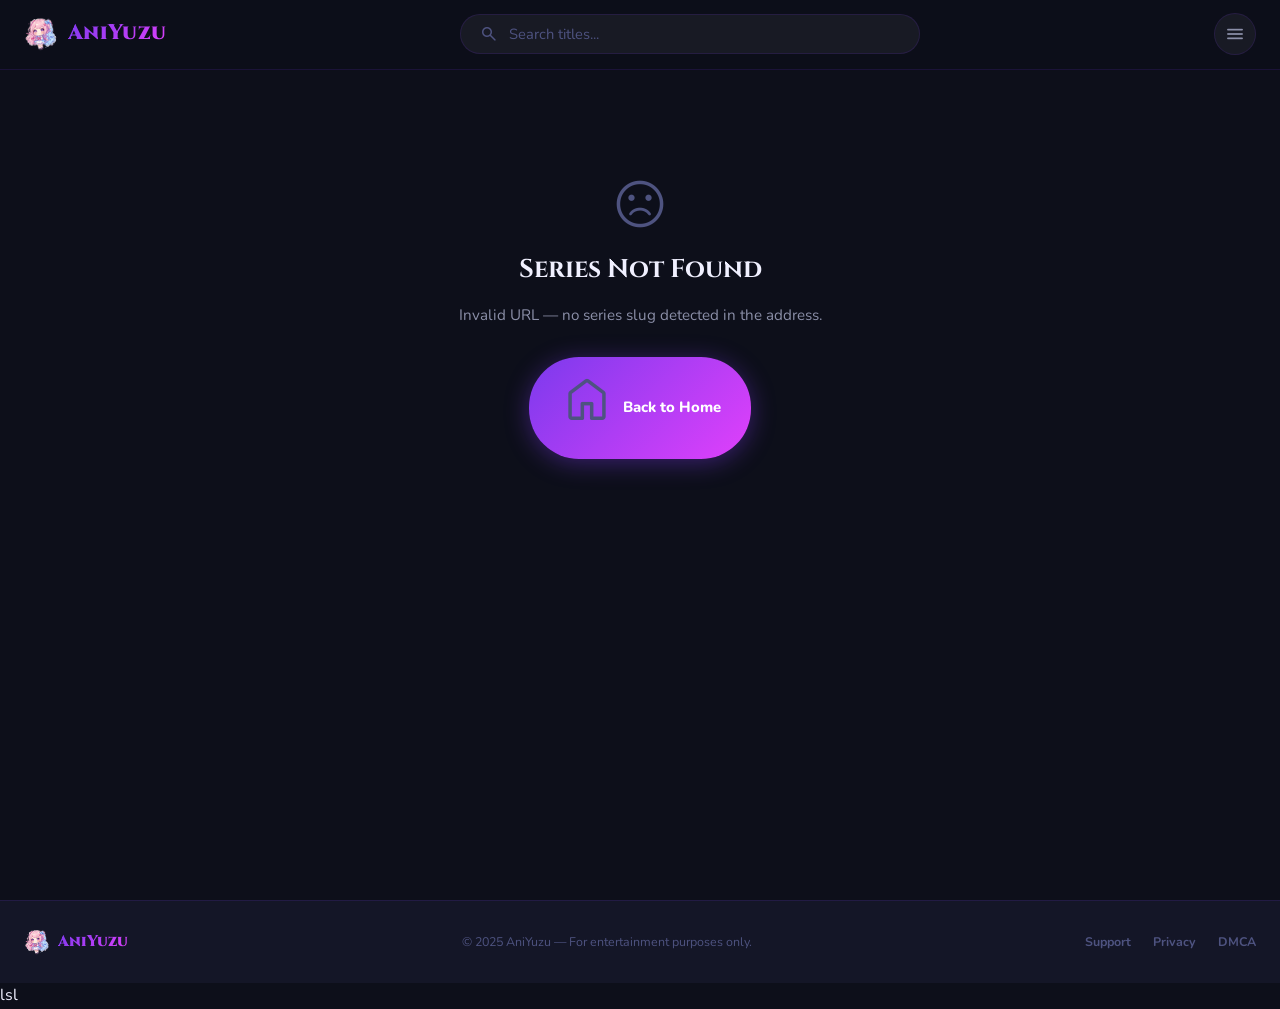
<file: demon-slayer/index.html>
<!DOCTYPE html>
<html lang="en">
<head>
    <meta charset="UTF-8">
    <meta name="viewport" content="width=device-width, initial-scale=1.0">
    <meta name="description" content="Watch anime online on AniYuzu - HD streaming, free.">
    <title>AniYuzu — Watch Online</title>
    <link rel="icon" type="image/png" href="/icon.png">

    <link rel="preconnect" href="https://fonts.googleapis.com">
    <link rel="preconnect" href="https://fonts.gstatic.com" crossorigin>
    <link href="https://fonts.googleapis.com/css2?family=Cinzel:wght@700;900&family=Nunito:wght@400;600;700;800&display=swap" rel="stylesheet">
    <link href="https://fonts.googleapis.com/css2?family=Material+Symbols+Rounded:opsz,wght,FILL,GRAD@24,400,0,0" rel="stylesheet">

    <link rel="stylesheet" href="/style.css">
    <link rel="stylesheet" href="/title.css">
</head>
<body>

<!-- ═══════════════════════ NAVBAR ═══════════════════════ -->
<header class="navbar" id="navbar">
    <div class="navbar__inner">

        <a href="/" class="brand" aria-label="AniYuzu — Home">
            <img src="/logo.png" alt="" class="brand__logo" onerror="this.style.display='none'">
            <span class="brand__name">AniYuzu</span>
        </a>

        <form class="search-bar" id="searchForm" novalidate>
            <span class="material-symbols-rounded search-bar__icon">search</span>
            <input
                type="text"
                id="searchInput"
                class="search-bar__input"
                placeholder="Search titles..."
                autocomplete="off"
                aria-label="Search anime">
        </form>

        <div class="navbar__controls">
            <button class="icon-btn mobile-only" id="mobileSearchBtn" aria-label="Search">
                <span class="material-symbols-rounded">search</span>
            </button>
            <button class="icon-btn" id="menuBtn" aria-label="Open navigation menu" aria-expanded="false">
                <span class="material-symbols-rounded" id="menuIcon">menu</span>
            </button>
        </div>
    </div>

    <div class="mobile-search" id="mobileSearch" aria-hidden="true">
        <form class="search-bar" id="mobileSearchForm" novalidate>
            <span class="material-symbols-rounded search-bar__icon">search</span>
            <input
                type="text"
                id="mobileSearchInput"
                class="search-bar__input"
                placeholder="Search titles..."
                autocomplete="off"
                aria-label="Search anime">
        </form>
    </div>
</header>

<!-- ═══════════════════════ SIDEMENU ═══════════════════════ -->
<div class="backdrop" id="backdrop"></div>

<nav class="sidemenu" id="sidemenu" aria-hidden="true" aria-label="Site navigation">
    <div class="sidemenu__header">
        <span class="sidemenu__brand">Navigation</span>
        <button class="icon-btn" id="closeBtn" aria-label="Close menu">
            <span class="material-symbols-rounded">close</span>
        </button>
    </div>
    <ul class="sidemenu__list">
        <li>
            <a href="/new" class="sidemenu__link">
                <span class="material-symbols-rounded">fiber_new</span>
                New &amp; Upcoming
            </a>
        </li>
        <li>
            <a href="/categories" class="sidemenu__link">
                <span class="material-symbols-rounded">category</span>
                Categories
            </a>
        </li>
        <li>
            <a href="/support" class="sidemenu__link">
                <span class="material-symbols-rounded">help_outline</span>
                Support
            </a>
        </li>
        <li>
            <a href="/history" class="sidemenu__link">
                <span class="material-symbols-rounded">history</span>
                History
            </a>
        </li>
        <li>
            <a href="/account" class="sidemenu__link" id="accountLink">
                <span class="material-symbols-rounded" id="accountIcon">person</span>
                <span id="accountLabel">Account</span>
            </a>
        </li>
    </ul>
    <div class="sidemenu__footer">
        <button class="auth-btn" id="authBtn">Login / Register</button>
    </div>
</nav>

<!-- ═══════════════════════ MAIN ═══════════════════════ -->
<main class="title-page">
    <div class="title-container">

        <!-- ── Loading state ── -->
        <div class="title-loading" id="titleLoading">
            <div class="tl-player skeleton"></div>
            <div class="tl-side">
                <div class="tl-ep-head skeleton"></div>
                <div class="tl-ep-item skeleton"></div>
                <div class="tl-ep-item skeleton"></div>
                <div class="tl-ep-item skeleton"></div>
                <div class="tl-ep-item skeleton"></div>
            </div>
        </div>

        <!-- ── Error state ── -->
        <div class="title-error hidden" id="titleError">
            <span class="material-symbols-rounded">sentiment_dissatisfied</span>
            <h2>Series Not Found</h2>
            <p id="titleErrorMsg">The anime you're looking for doesn't exist in our library.</p>
            <a href="/" class="btn btn--primary">
                <span class="material-symbols-rounded">home</span>
                Back to Home
            </a>
        </div>

        <!-- ── Content (revealed by JS) ── -->
        <div class="title-layout hidden" id="titleContent">

            <!-- PLAYER COLUMN -->
            <div class="title-col-player">
                <div class="player-wrap">
                    <video
                        id="mainPlayer"
                        controls
                        preload="metadata"
                        playsinline
                        aria-label="Episode player">
                        Your browser does not support the video element.
                    </video>
                </div>

                <!-- Prev / Next episode bar -->
                <div class="ep-nav-bar">
                    <button class="ep-nav-btn" id="prevEpBtn" disabled>
                        <span class="material-symbols-rounded">skip_previous</span>
                        Previous
                    </button>
                    <span class="ep-nav-label" id="epNavLabel">Episode —</span>
                    <button class="ep-nav-btn" id="nextEpBtn" disabled>
                        Next
                        <span class="material-symbols-rounded">skip_next</span>
                    </button>
                </div>
            </div>

            <!-- EPISODE PANEL COLUMN -->
            <div class="title-col-right">
                <div class="ep-panel">
                    <div class="ep-panel__head">
                        <span class="material-symbols-rounded">format_list_numbered</span>
                        <h3>Episodes</h3>
                        <span class="ep-panel__count" id="epPanelCount"></span>
                    </div>
                    <div class="ep-grid" id="epGrid">
                        <!-- Built by title.js -->
                    </div>
                </div>
            </div>

            <!-- INFO + SERVER COLUMN -->
            <div class="title-col-info">

                <!-- Server selector -->
                <div class="server-panel">
                    <span class="panel-label">
                        <span class="material-symbols-rounded">dns</span>
                        Select Server
                    </span>
                    <div class="server-btns" id="serverBtns">
                        <!-- Built by title.js -->
                    </div>
                </div>

                <!-- Series + episode info -->
                <div class="title-info" id="titleInfo">
                    <!-- Built by title.js -->
                </div>

            </div>
        </div>

    </div>
</main>

<!-- ═══════════════════════ FOOTER ═══════════════════════ -->
<footer class="footer">
    <div class="footer__inner">
        <div class="footer__brand">
            <img src="/logo.png" alt="" class="footer__logo" onerror="this.style.display='none'">
            <span class="footer__name">AniYuzu</span>
        </div>
        <p class="footer__copy">&copy; 2025 AniYuzu &mdash; For entertainment purposes only.</p>
        <nav class="footer__nav" aria-label="Footer links">
            <a href="/support">Support</a>
            <a href="/privacy">Privacy</a>
            <a href="/dmca">DMCA</a>
        </nav>
    </div>
</footer>

<script src="/title.js"></script>
</body>
</html>
lsl
</file>
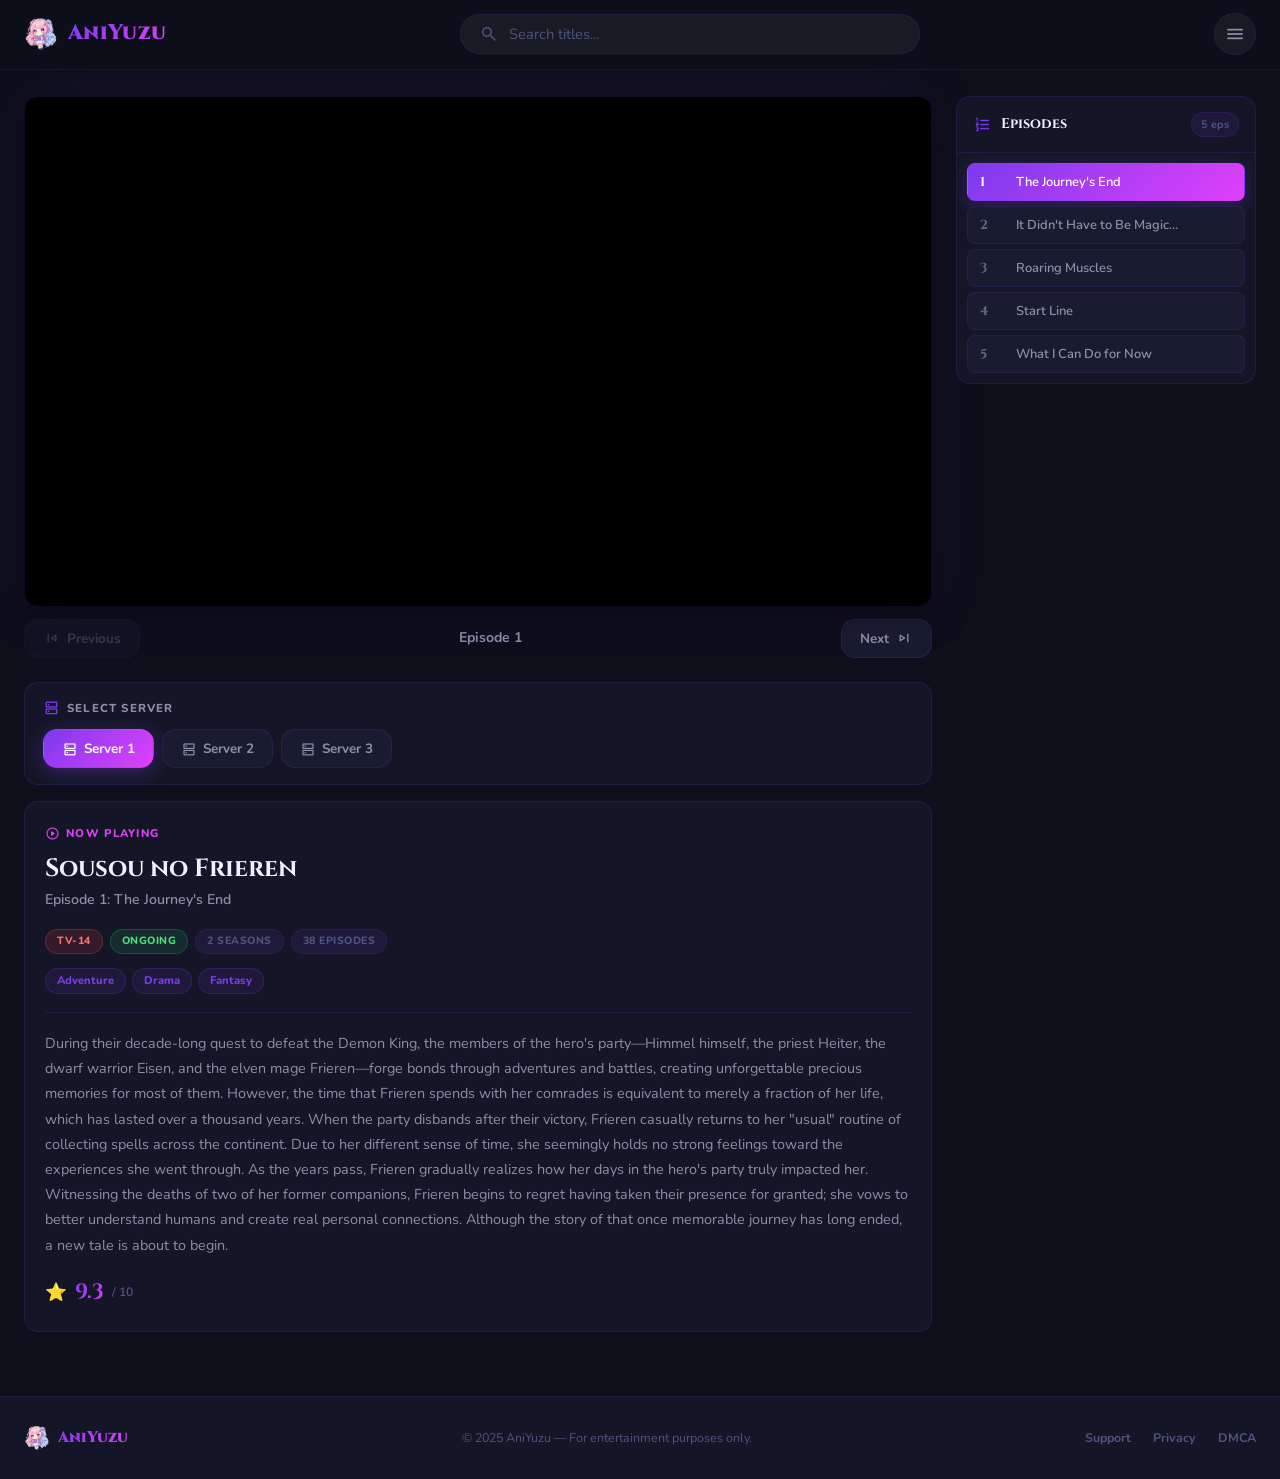
<file: title/frieren-beyond-journeys-end/index.html>
<!DOCTYPE html>
<html lang="en">
<head>
    <meta charset="UTF-8">
    <meta name="viewport" content="width=device-width, initial-scale=1.0">
    <meta name="description" content="Watch anime online on AniYuzu - HD streaming, free.">
    <title>AniYuzu — Watch Online</title>
    <link rel="icon" type="image/png" href="/logo.png">

    <link rel="preconnect" href="https://fonts.googleapis.com">
    <link rel="preconnect" href="https://fonts.gstatic.com" crossorigin>
    <link href="https://fonts.googleapis.com/css2?family=Cinzel:wght@700;900&family=Nunito:wght@400;600;700;800&display=swap" rel="stylesheet">
    <link href="https://fonts.googleapis.com/css2?family=Material+Symbols+Rounded:opsz,wght,FILL,GRAD@24,400,0,0" rel="stylesheet">

    <link rel="stylesheet" href="/style.css">
    <link rel="stylesheet" href="/title.css">
</head>
<body>

<!-- ═══════════════════════ NAVBAR ═══════════════════════ -->
<header class="navbar" id="navbar">
    <div class="navbar__inner">

        <a href="/" class="brand" aria-label="AniYuzu — Home">
            <img src="/logo.png" alt="" class="brand__logo" onerror="this.style.display='none'">
            <span class="brand__name">AniYuzu</span>
        </a>

        <form class="search-bar" id="searchForm" novalidate>
            <span class="material-symbols-rounded search-bar__icon">search</span>
            <input
                type="text"
                id="searchInput"
                class="search-bar__input"
                placeholder="Search titles..."
                autocomplete="off"
                aria-label="Search anime">
        </form>

        <div class="navbar__controls">
            <button class="icon-btn mobile-only" id="mobileSearchBtn" aria-label="Search">
                <span class="material-symbols-rounded">search</span>
            </button>
            <button class="icon-btn" id="menuBtn" aria-label="Open navigation menu" aria-expanded="false">
                <span class="material-symbols-rounded" id="menuIcon">menu</span>
            </button>
        </div>
    </div>

    <div class="mobile-search" id="mobileSearch" aria-hidden="true">
        <form class="search-bar" id="mobileSearchForm" novalidate>
            <span class="material-symbols-rounded search-bar__icon">search</span>
            <input
                type="text"
                id="mobileSearchInput"
                class="search-bar__input"
                placeholder="Search titles..."
                autocomplete="off"
                aria-label="Search anime">
        </form>
    </div>
</header>

<!-- ═══════════════════════ SIDEMENU ═══════════════════════ -->
<div class="backdrop" id="backdrop"></div>

<nav class="sidemenu" id="sidemenu" aria-hidden="true" aria-label="Site navigation">
    <div class="sidemenu__header">
        <span class="sidemenu__brand">Navigation</span>
        <button class="icon-btn" id="closeBtn" aria-label="Close menu">
            <span class="material-symbols-rounded">close</span>
        </button>
    </div>
    <ul class="sidemenu__list">
        <li>
            <a href="/new" class="sidemenu__link">
                <span class="material-symbols-rounded">fiber_new</span>
                New &amp; Upcoming
            </a>
        </li>
        <li>
            <a href="/categories" class="sidemenu__link">
                <span class="material-symbols-rounded">category</span>
                Categories
            </a>
        </li>
        <li>
            <a href="/support" class="sidemenu__link">
                <span class="material-symbols-rounded">help_outline</span>
                Support
            </a>
        </li>
        <li>
            <a href="/history" class="sidemenu__link">
                <span class="material-symbols-rounded">history</span>
                History
            </a>
        </li>
        <li>
            <a href="/account" class="sidemenu__link" id="accountLink">
                <span class="material-symbols-rounded" id="accountIcon">person</span>
                <span id="accountLabel">Account</span>
            </a>
        </li>
    </ul>
    <div class="sidemenu__footer">
        <button class="auth-btn" id="authBtn">Login / Register</button>
    </div>
</nav>

<!-- ═══════════════════════ MAIN ═══════════════════════ -->
<main class="title-page">
    <div class="title-container">

        <!-- ── Loading state ── -->
        <div class="title-loading" id="titleLoading">
            <div class="tl-player skeleton"></div>
            <div class="tl-side">
                <div class="tl-ep-head skeleton"></div>
                <div class="tl-ep-item skeleton"></div>
                <div class="tl-ep-item skeleton"></div>
                <div class="tl-ep-item skeleton"></div>
                <div class="tl-ep-item skeleton"></div>
            </div>
        </div>

        <!-- ── Error state ── -->
        <div class="title-error hidden" id="titleError">
            <span class="material-symbols-rounded">sentiment_dissatisfied</span>
            <h2>Series Not Found</h2>
            <p id="titleErrorMsg">The anime you're looking for doesn't exist in our library.</p>
            <a href="/" class="btn btn--primary">
                <span class="material-symbols-rounded">home</span>
                Back to Home
            </a>
        </div>

        <!-- ── Content (revealed by JS) ── -->
        <div class="title-layout hidden" id="titleContent">

            <!-- PLAYER COLUMN -->
            <div class="title-col-player">
                <div class="player-wrap">
                    <iframe
    id="mainPlayer"
    allow="fullscreen; autoplay"
    allowfullscreen
    loading="lazy"
    title="Episode player"
    style="width:100%; height:100%; border:0; display:block;">
  </iframe>
                </div>

                <!-- Prev / Next episode bar -->
                <div class="ep-nav-bar">
                    <button class="ep-nav-btn" id="prevEpBtn" disabled>
                        <span class="material-symbols-rounded">skip_previous</span>
                        Previous
                    </button>
                    <span class="ep-nav-label" id="epNavLabel">Episode —</span>
                    <button class="ep-nav-btn" id="nextEpBtn" disabled>
                        Next
                        <span class="material-symbols-rounded">skip_next</span>
                    </button>
                </div>
            </div>

            <!-- EPISODE PANEL COLUMN -->
            <div class="title-col-right">
                <div class="ep-panel">
                    <div class="ep-panel__head">
                        <span class="material-symbols-rounded">format_list_numbered</span>
                        <h3>Episodes</h3>
                        <span class="ep-panel__count" id="epPanelCount"></span>
                    </div>
                    <div class="ep-grid" id="epGrid">
                        <!-- Built by title.js -->
                    </div>
                </div>
            </div>

            <!-- INFO + SERVER COLUMN -->
            <div class="title-col-info">

                <!-- Server selector -->
                <div class="server-panel">
                    <span class="panel-label">
                        <span class="material-symbols-rounded">dns</span>
                        Select Server
                    </span>
                    <div class="server-btns" id="serverBtns">
                        <!-- Built by title.js -->
                    </div>
                </div>

                <!-- Series + episode info -->
                <div class="title-info" id="titleInfo">
                    <!-- Built by title.js -->
                </div>

            </div>
        </div>

    </div>
</main>

<!-- ═══════════════════════ FOOTER ═══════════════════════ -->
<footer class="footer">
    <div class="footer__inner">
        <div class="footer__brand">
            <img src="/logo.png" alt="" class="footer__logo" onerror="this.style.display='none'">
            <span class="footer__name">AniYuzu</span>
        </div>
        <p class="footer__copy">&copy; 2025 AniYuzu &mdash; For entertainment purposes only.</p>
        <nav class="footer__nav" aria-label="Footer links">
            <a href="/support">Support</a>
            <a href="/privacy">Privacy</a>
            <a href="/dmca">DMCA</a>
        </nav>
    </div>
</footer>

<script src="/title.js"></script>
</body>
</html>
</file>
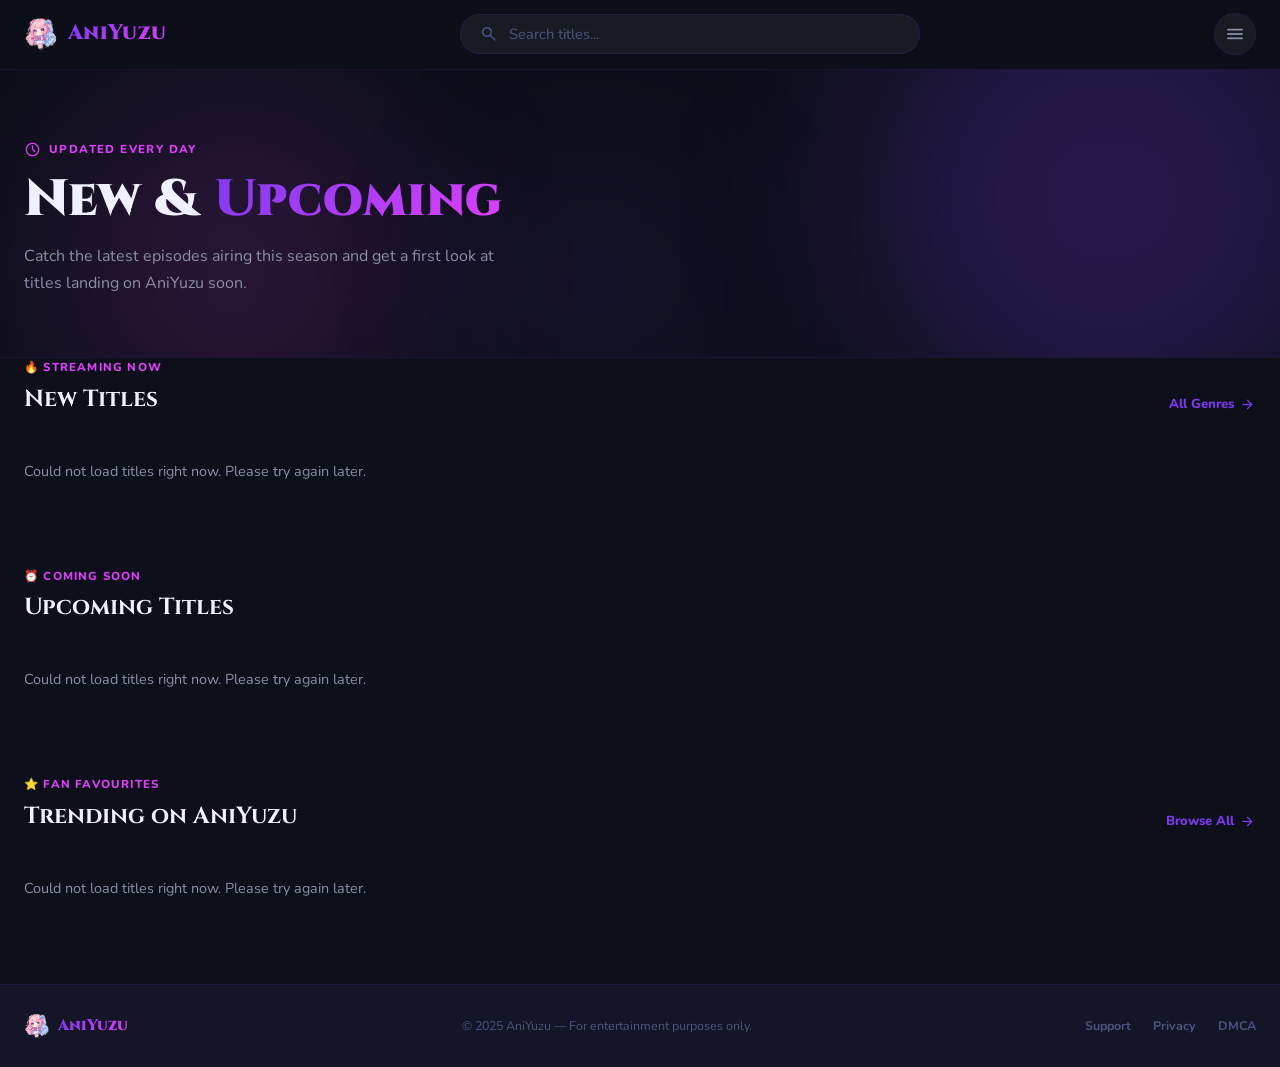
<file: new.html>
<!DOCTYPE html>
<html lang="en">
<head>
    <meta charset="UTF-8">
    <meta name="viewport" content="width=device-width, initial-scale=1.0">
    <meta name="description" content="New and upcoming anime streaming on AniYuzu — fresh episodes every day.">
    <title>New &amp; Upcoming | AniYuzu</title>
    <link rel="icon" type="image/png" href="/icon.png">

    <link rel="preconnect" href="https://fonts.googleapis.com">
    <link rel="preconnect" href="https://fonts.gstatic.com" crossorigin>
    <link href="https://fonts.googleapis.com/css2?family=Cinzel:wght@700;900&family=Nunito:wght@400;600;700;800&display=swap" rel="stylesheet">
    <link href="https://fonts.googleapis.com/css2?family=Material+Symbols+Rounded:opsz,wght,FILL,GRAD@24,400,0,0" rel="stylesheet">
    <link rel="stylesheet" href="/style.css">

    <style>
        /* ── Page-specific: compact inner-page hero ── */
        .page-hero {
            position: relative;
            overflow: hidden;
            padding: 72px 24px 60px;
            border-bottom: 1px solid var(--c-border);
        }

        .page-hero .hero__bg {
            position: absolute;
            inset: 0;
            pointer-events: none;
        }

        .page-hero__inner {
            position: relative;
            z-index: 1;
            max-width: var(--max-w);
            margin: 0 auto;
        }

        .page-hero__label {
            display: inline-flex;
            align-items: center;
            gap: 8px;
            font-size: 0.72rem;
            font-weight: 800;
            text-transform: uppercase;
            letter-spacing: 1.4px;
            color: var(--c-accent2);
            margin-bottom: 14px;
        }

        .page-hero__label .material-symbols-rounded { font-size: 17px; }

        .page-hero__title {
            font-family: 'Cinzel', serif;
            font-size: clamp(1.9rem, 5vw, 3.2rem);
            font-weight: 900;
            line-height: 1.1;
            margin-bottom: 14px;
            color: var(--c-text);
        }

        .page-hero__desc {
            font-size: 1rem;
            color: var(--c-sub);
            line-height: 1.7;
            max-width: 500px;
        }

        /* ── Countdown badge on upcoming cards ── */
        .card__badge--upcoming {
            background: linear-gradient(135deg, #7C3AED, #E040FB);
            color: #fff;
            border-radius: 6px;
            padding: 3px 9px;
            font-size: 0.64rem;
            font-weight: 800;
            letter-spacing: 0.4px;
            text-transform: uppercase;
        }

        @media (max-width: 700px) {
            .page-hero { padding: 52px 16px 40px; }
        }
    </style>
</head>
<body>

<!-- ══════════════════ NAVBAR ══════════════════ -->
<header class="navbar" id="navbar">
    <div class="navbar__inner">
        <a href="/" class="brand" aria-label="AniYuzu — Home">
            <img src="/logo.png" alt="" class="brand__logo" onerror="this.style.display='none'">
            <span class="brand__name">AniYuzu</span>
        </a>

        <form class="search-bar" id="searchForm" novalidate>
            <span class="material-symbols-rounded search-bar__icon">search</span>
            <input type="text" id="searchInput" class="search-bar__input"
                placeholder="Search titles..." autocomplete="off" aria-label="Search anime">
        </form>

        <div class="navbar__controls">
            <button class="icon-btn mobile-only" id="mobileSearchBtn" aria-label="Search">
                <span class="material-symbols-rounded">search</span>
            </button>
            <button class="icon-btn" id="menuBtn" aria-label="Open menu" aria-expanded="false">
                <span class="material-symbols-rounded" id="menuIcon">menu</span>
            </button>
        </div>
    </div>

    <div class="mobile-search" id="mobileSearch" aria-hidden="true">
        <form class="search-bar" id="mobileSearchForm" novalidate>
            <span class="material-symbols-rounded search-bar__icon">search</span>
            <input type="text" id="mobileSearchInput" class="search-bar__input"
                placeholder="Search titles..." autocomplete="off" aria-label="Search">
        </form>
    </div>
</header>

<!-- ══════════════════ SIDEMENU ══════════════════ -->
<div class="backdrop" id="backdrop"></div>

<nav class="sidemenu" id="sidemenu" aria-hidden="true" aria-label="Site navigation">
    <div class="sidemenu__header">
        <span class="sidemenu__brand">Navigation</span>
        <button class="icon-btn" id="closeBtn" aria-label="Close menu">
            <span class="material-symbols-rounded">close</span>
        </button>
    </div>
    <ul class="sidemenu__list">
        <li>
            <a href="/new" class="sidemenu__link">
                <span class="material-symbols-rounded">fiber_new</span>
                New &amp; Upcoming
            </a>
        </li>
        <li>
            <a href="/categories" class="sidemenu__link">
                <span class="material-symbols-rounded">category</span>
                Categories
            </a>
        </li>
        <li>
            <a href="/support" class="sidemenu__link">
                <span class="material-symbols-rounded">help_outline</span>
                Support
            </a>
        </li>
        <li>
            <a href="/history" class="sidemenu__link">
                <span class="material-symbols-rounded">history</span>
                History
            </a>
        </li>
        <li>
            <a href="/account" class="sidemenu__link" id="accountLink">
                <span class="material-symbols-rounded" id="accountIcon">person</span>
                <span id="accountLabel">Account</span>
            </a>
        </li>
    </ul>
    <div class="sidemenu__footer">
        <button class="auth-btn" id="authBtn">Login / Register</button>
    </div>
</nav>

<!-- ══════════════════ MAIN ══════════════════ -->
<main style="padding-top: var(--nav-h);">

    <!-- Page hero -->
    <div class="page-hero">
        <div class="hero__bg">
            <div class="hero__orb hero__orb--a"></div>
            <div class="hero__orb hero__orb--b"></div>
            <div class="hero__orb hero__orb--c"></div>
        </div>
        <div class="page-hero__inner">
            <p class="page-hero__label">
                <span class="material-symbols-rounded">schedule</span>
                Updated Every Day
            </p>
            <h1 class="page-hero__title">
                New &amp; <em class="hero__accent">Upcoming</em>
            </h1>
            <p class="page-hero__desc">
                Catch the latest episodes airing this season and get a first look at titles
                landing on AniYuzu soon.
            </p>
        </div>
    </div>

    <!-- ── Section 1: New Titles (airing now) ── -->
    <section class="anime-section">
        <div class="anime-section__head">
            <div>
                <p class="eyebrow">🔥 Streaming Now</p>
                <h2 class="section-h2">New Titles</h2>
            </div>
            <a href="/categories" class="view-all">
                All Genres <span class="material-symbols-rounded">arrow_forward</span>
            </a>
        </div>
        <div class="grid" id="airingGrid">
            <div class="skeleton"></div>
            <div class="skeleton"></div>
            <div class="skeleton"></div>
            <div class="skeleton"></div>
            <div class="skeleton"></div>
        </div>
    </section>

    <!-- ── Section 2: Upcoming Titles ── -->
    <section class="anime-section">
        <div class="anime-section__head">
            <div>
                <p class="eyebrow">⏰ Coming Soon</p>
                <h2 class="section-h2">Upcoming Titles</h2>
            </div>
        </div>
        <div class="grid" id="upcomingGrid">
            <div class="skeleton"></div>
            <div class="skeleton"></div>
            <div class="skeleton"></div>
            <div class="skeleton"></div>
            <div class="skeleton"></div>
        </div>
    </section>

    <!-- ── Section 3: Top Rated (bonus context) ── -->
    <section class="anime-section">
        <div class="anime-section__head">
            <div>
                <p class="eyebrow">⭐ Fan Favourites</p>
                <h2 class="section-h2">Trending on AniYuzu</h2>
            </div>
            <a href="/categories" class="view-all">
                Browse All <span class="material-symbols-rounded">arrow_forward</span>
            </a>
        </div>
        <div class="grid" id="trendingGrid">
            <div class="skeleton"></div>
            <div class="skeleton"></div>
            <div class="skeleton"></div>
            <div class="skeleton"></div>
            <div class="skeleton"></div>
        </div>
    </section>

</main>

<!-- ══════════════════ FOOTER ══════════════════ -->
<footer class="footer">
    <div class="footer__inner">
        <div class="footer__brand">
            <img src="/logo.png" alt="" class="footer__logo" onerror="this.style.display='none'">
            <span class="footer__name">AniYuzu</span>
        </div>
        <p class="footer__copy">&copy; 2025 AniYuzu &mdash; For entertainment purposes only.</p>
        <nav class="footer__nav" aria-label="Footer links">
            <a href="/support">Support</a>
            <a href="/privacy">Privacy</a>
            <a href="/dmca">DMCA</a>
        </nav>
    </div>
</footer>

<script>
(function () {
    'use strict';

    const JIKAN = 'https://api.jikan.moe/v4';

    /* ── Helpers ── */
    const g   = id => document.getElementById(id);
    const esc = s  => String(s)
        .replace(/&/g,'&amp;').replace(/</g,'&lt;')
        .replace(/>/g,'&gt;').replace(/"/g,'&quot;');

    /* ── Navbar ── */
    (function initNav() {
        const navbar   = g('navbar');
        const menuBtn  = g('menuBtn');
        const menuIcon = g('menuIcon');
        const closeBtn = g('closeBtn');
        const sidemenu = g('sidemenu');
        const backdrop = g('backdrop');
        const mSBtn    = g('mobileSearchBtn');
        const mSearch  = g('mobileSearch');
        const mSInput  = g('mobileSearchInput');

        window.addEventListener('scroll', () =>
            navbar?.classList.toggle('scrolled', window.scrollY > 8), { passive: true });

        const openMenu = () => {
            sidemenu?.classList.add('open');
            sidemenu?.setAttribute('aria-hidden', 'false');
            backdrop?.classList.add('active');
            menuBtn?.setAttribute('aria-expanded', 'true');
            if (menuIcon) menuIcon.textContent = 'close';
            document.body.style.overflow = 'hidden';
        };
        const closeMenu = () => {
            sidemenu?.classList.remove('open');
            sidemenu?.setAttribute('aria-hidden', 'true');
            backdrop?.classList.remove('active');
            menuBtn?.setAttribute('aria-expanded', 'false');
            if (menuIcon) menuIcon.textContent = 'menu';
            document.body.style.overflow = '';
        };
        const openMS = () => {
            mSearch?.classList.add('open');
            mSearch?.setAttribute('aria-hidden', 'false');
            setTimeout(() => mSInput?.focus(), 60);
        };
        const closeMS = () => {
            mSearch?.classList.remove('open');
            mSearch?.setAttribute('aria-hidden', 'true');
        };

        menuBtn?.addEventListener('click', openMenu);
        closeBtn?.addEventListener('click', closeMenu);
        backdrop?.addEventListener('click', closeMenu);
        mSBtn?.addEventListener('click', () =>
            mSearch?.classList.contains('open') ? closeMS() : openMS());
        document.addEventListener('keydown', e => {
            if (e.key === 'Escape') { closeMenu(); closeMS(); }
        });

        const doSearch = q => {
            if (q?.trim()) window.location.href = `/search?title=${encodeURIComponent(q.trim())}`;
        };
        g('searchForm')?.addEventListener('submit', e => {
            e.preventDefault(); doSearch(g('searchInput')?.value);
        });
        g('mobileSearchForm')?.addEventListener('submit', e => {
            e.preventDefault(); doSearch(g('mobileSearchInput')?.value);
        });
    }());

    /* ── Fetch anime list from Jikan ── */
    async function fetchAnime(path) {
        try {
            const r = await fetch(JIKAN + path);
            if (!r.ok) throw new Error('HTTP ' + r.status);
            const j = await r.json();
            return Array.isArray(j.data) ? j.data : [];
        } catch (err) {
            console.warn('[AniYuzu] new.html fetch:', err.message);
            return [];
        }
    }

    /* ── Build card from Jikan anime object ── */
    function buildCard(anime, idx, isUpcoming) {
        const title  = anime.title || 'Unknown';
        const slug   = encodeURIComponent(
            (anime.title_english || title)
                .toLowerCase().trim()
                .replace(/[^a-z0-9\s-]/g, '')
                .replace(/\s+/g, '-')
                .replace(/-+/g, '-')
        );
        const href   = `/title/${slug}/?ep=1`;
        const imgSrc = anime.images?.jpg?.large_image_url || '';
        const score  = typeof anime.score === 'number' ? anime.score.toFixed(1) : null;
        const eps    = anime.episodes;
        const genre  = anime.genres?.[0]?.name || '';
        const year   = anime.year || anime.aired?.prop?.from?.year || '';

        let badge = '';
        if (isUpcoming)           badge = '<span class="card__badge card__badge--upcoming">Upcoming</span>';
        else if (anime.airing)    badge = '<span class="card__badge card__badge--hot">Airing</span>';
        else if (anime.rank === 1) badge = '<span class="card__badge card__badge--top">Top #1</span>';
        else if (anime.rank <= 3)  badge = `<span class="card__badge card__badge--top">Top #${anime.rank}</span>`;

        const card = document.createElement('div');
        card.className = 'card';
        card.style.animationDelay = `${idx * 0.055}s`;
        card.style.cursor = 'pointer';

        card.innerHTML = `
            <div class="card__poster">
                <img class="card__img loading" src="/load_icon.gif" alt="${esc(title)}" loading="lazy">
                ${badge}
                <div class="card__overlay">
                    ${score ? `<span class="card__score">⭐ ${score}</span>` : '<span></span>'}
                    ${eps   ? `<span class="card__eps">${eps} eps</span>` : ''}
                </div>
            </div>
            <div class="card__body">
                <a href="${href}" class="card__title">${esc(title)}</a>
                <div class="card__meta">
                    ${genre ? `<span class="card__genre">${esc(genre)}</span>` : ''}
                    ${year  ? `<span class="card__year">${year}</span>` : ''}
                </div>
            </div>`;

        if (imgSrc) {
            const img = card.querySelector('.card__img');
            const pl  = new Image();
            pl.onload  = () => { img.src = imgSrc; img.classList.remove('loading'); };
            pl.onerror = () => {};
            pl.src     = imgSrc;
        }

        card.addEventListener('click', e => {
            if (e.target.tagName !== 'A') window.location.href = href;
        });

        return card;
    }

    /* ── Render list into grid element ── */
    function renderGrid(gridId, list, isUpcoming) {
        const el = g(gridId);
        if (!el) return;
        el.innerHTML = '';

        if (!list.length) {
            el.innerHTML = '<p style="color:var(--c-sub);padding:20px 0;grid-column:1/-1;font-size:.9rem;">Could not load titles right now. Please try again later.</p>';
            return;
        }

        const frag = document.createDocumentFragment();
        list.forEach((a, i) => frag.appendChild(buildCard(a, i, isUpcoming)));
        el.appendChild(frag);
    }

    /* ── Main ── */
    async function main() {
        const [airing, upcoming, trending] = await Promise.all([
            fetchAnime('/top/anime?filter=airing&limit=10'),
            fetchAnime('/top/anime?filter=upcoming&limit=10'),
            fetchAnime('/top/anime?limit=10'),
        ]);

        renderGrid('airingGrid',   airing,   false);
        renderGrid('upcomingGrid', upcoming, true);
        renderGrid('trendingGrid', trending, false);
    }

    main();
}());
</script>
</body>
</html>
</file>
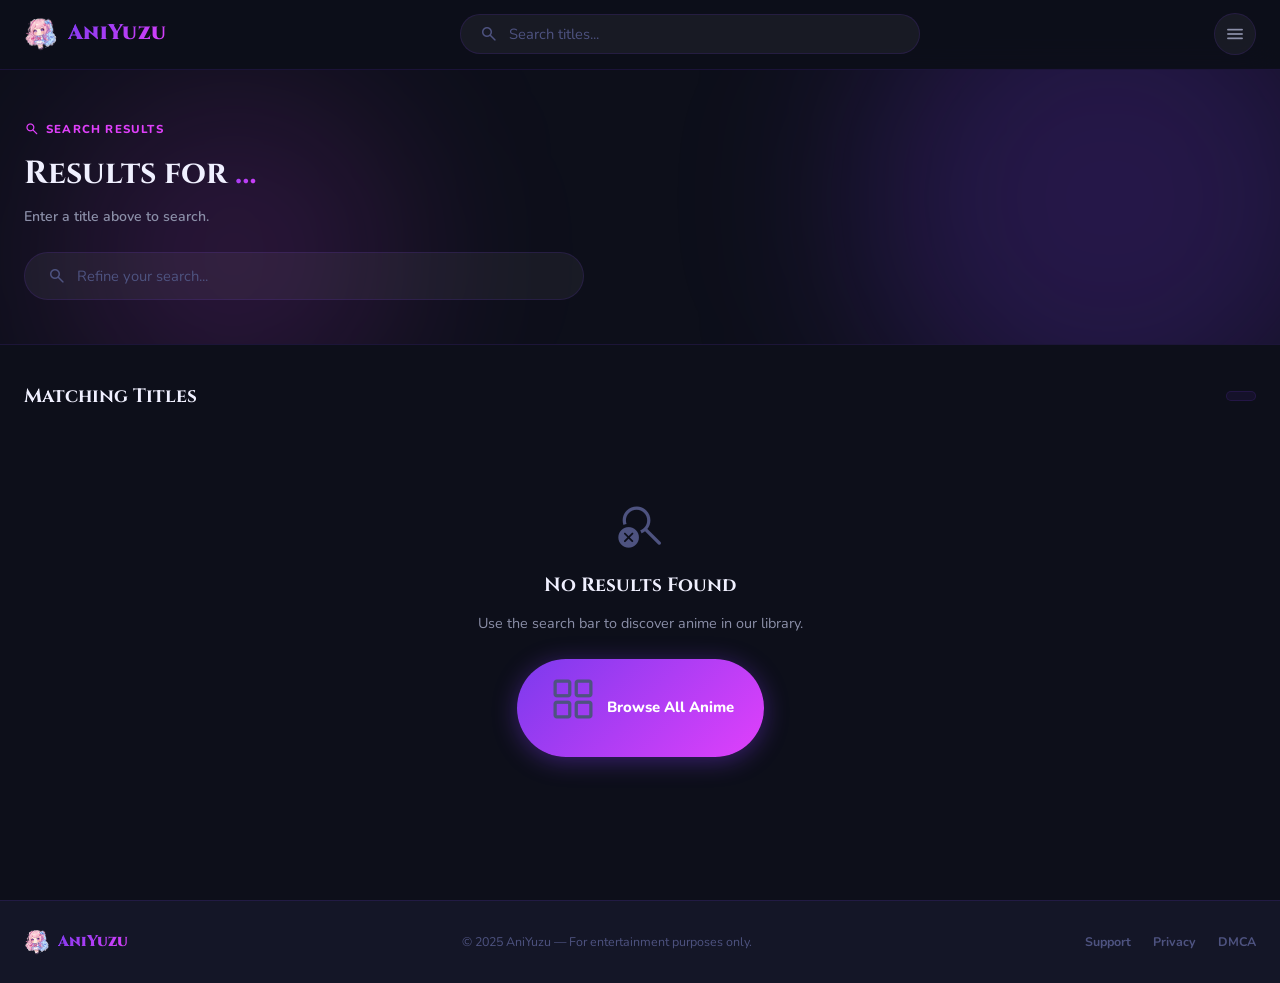
<file: search.html>
<!DOCTYPE html>
<html lang="en">
<head>
    <meta charset="UTF-8">
    <meta name="viewport" content="width=device-width, initial-scale=1.0">
    <meta name="description" content="Search anime on AniYuzu — find your next series.">
    <title>Search Results | AniYuzu</title>
    <link rel="icon" type="image/png" href="/icon.png">

    <link rel="preconnect" href="https://fonts.googleapis.com">
    <link rel="preconnect" href="https://fonts.gstatic.com" crossorigin>
    <link href="https://fonts.googleapis.com/css2?family=Cinzel:wght@700;900&family=Nunito:wght@400;600;700;800&display=swap" rel="stylesheet">
    <link href="https://fonts.googleapis.com/css2?family=Material+Symbols+Rounded:opsz,wght,FILL,GRAD@24,400,0,0" rel="stylesheet">

    <link rel="stylesheet" href="/style.css">

    <style>
        /* ═══════════════════════════════════════
           Search page — additional styles
           (builds on /style.css variables)
        ═══════════════════════════════════════ */

        .search-page {
            padding-top: var(--nav-h);
            min-height: 100vh;
        }

        /* ─── Page header ────────────────────── */
        .search-hero {
            position: relative;
            overflow: hidden;
            padding: 52px 24px 44px;
            border-bottom: 1px solid var(--c-border);
        }

        /* Subtle orb background (reuses hero orb CSS from style.css) */
        .search-hero .hero__bg {
            position: absolute;
            inset: 0;
        }

        .search-hero__content {
            position: relative;
            z-index: 1;
            max-width: var(--max-w);
            margin: 0 auto;
        }

        .search-hero__eyebrow {
            display: inline-flex;
            align-items: center;
            gap: 6px;
            font-size: 0.72rem;
            font-weight: 800;
            text-transform: uppercase;
            letter-spacing: 1.2px;
            color: var(--c-accent2);
            margin-bottom: 10px;
        }

        .search-hero__eyebrow .material-symbols-rounded {
            font-size: 16px;
        }

        .search-hero__title {
            font-family: 'Cinzel', serif;
            font-size: clamp(1.3rem, 3.5vw, 2rem);
            font-weight: 700;
            color: var(--c-text);
            margin-bottom: 6px;
        }

        .search-hero__title em {
            background: var(--c-grad);
            -webkit-background-clip: text;
            -webkit-text-fill-color: transparent;
            background-clip: text;
            font-style: normal;
        }

        .search-hero__sub {
            font-size: 0.88rem;
            color: var(--c-sub);
            font-weight: 600;
        }

        /* ─── Results section ────────────────── */
        .search-results {
            max-width: var(--max-w);
            margin: 0 auto;
            padding: 36px 24px 64px;
        }

        .search-results__header {
            display: flex;
            align-items: center;
            justify-content: space-between;
            margin-bottom: 24px;
            flex-wrap: wrap;
            gap: 10px;
        }

        .search-results__heading {
            font-family: 'Cinzel', serif;
            font-size: 1.2rem;
            font-weight: 700;
            color: var(--c-text);
        }

        .search-results__count {
            font-size: 0.8rem;
            font-weight: 700;
            color: var(--c-muted);
            background: rgba(124, 58, 237, 0.08);
            border: 1px solid var(--c-border);
            padding: 4px 14px;
            border-radius: 20px;
        }

        /* ─── Empty / error states ───────────── */
        .search-empty {
            text-align: center;
            padding: 64px 24px;
            max-width: 420px;
            margin: 0 auto;
        }

        .search-empty .material-symbols-rounded {
            font-size: 52px;
            color: var(--c-muted);
            margin-bottom: 18px;
            display: block;
        }

        .search-empty h3 {
            font-family: 'Cinzel', serif;
            font-size: 1.2rem;
            font-weight: 700;
            color: var(--c-text);
            margin-bottom: 10px;
        }

        .search-empty p {
            font-size: 0.9rem;
            color: var(--c-sub);
            line-height: 1.7;
            margin-bottom: 24px;
        }

        .hidden { display: none !important; }

        /* ─── Large search bar in header ─────── */
        .search-hero__form {
            margin-top: 24px;
            max-width: 560px;
        }

        .search-hero__form .search-bar {
            max-width: 100%;
            padding: 13px 22px;
            font-size: 1rem;
        }

        /* ─── Responsive ─────────────────────── */
        @media (max-width: 700px) {
            .search-hero {
                padding: 40px 16px 32px;
            }
            .search-results {
                padding-inline: 16px;
            }
        }
    </style>
</head>
<body>

<!-- ═══════════════════════ NAVBAR ═══════════════════════ -->
<header class="navbar" id="navbar">
    <div class="navbar__inner">

        <a href="/" class="brand" aria-label="AniYuzu — Home">
            <img src="/logo.png" alt="" class="brand__logo" onerror="this.style.display='none'">
            <span class="brand__name">AniYuzu</span>
        </a>

        <form class="search-bar" id="searchForm" novalidate>
            <span class="material-symbols-rounded search-bar__icon">search</span>
            <input
                type="text"
                id="searchInput"
                class="search-bar__input"
                placeholder="Search titles..."
                autocomplete="off"
                aria-label="Search anime">
        </form>

        <div class="navbar__controls">
            <button class="icon-btn mobile-only" id="mobileSearchBtn" aria-label="Search">
                <span class="material-symbols-rounded">search</span>
            </button>
            <button class="icon-btn" id="menuBtn" aria-label="Open navigation menu" aria-expanded="false">
                <span class="material-symbols-rounded" id="menuIcon">menu</span>
            </button>
        </div>
    </div>

    <div class="mobile-search" id="mobileSearch" aria-hidden="true">
        <form class="search-bar" id="mobileSearchForm" novalidate>
            <span class="material-symbols-rounded search-bar__icon">search</span>
            <input
                type="text"
                id="mobileSearchInput"
                class="search-bar__input"
                placeholder="Search titles..."
                autocomplete="off"
                aria-label="Search anime">
        </form>
    </div>
</header>

<!-- ═══════════════════════ SIDEMENU ═══════════════════════ -->
<div class="backdrop" id="backdrop"></div>

<nav class="sidemenu" id="sidemenu" aria-hidden="true" aria-label="Site navigation">
    <div class="sidemenu__header">
        <span class="sidemenu__brand">Navigation</span>
        <button class="icon-btn" id="closeBtn" aria-label="Close menu">
            <span class="material-symbols-rounded">close</span>
        </button>
    </div>
    <ul class="sidemenu__list">
        <li>
            <a href="/new" class="sidemenu__link">
                <span class="material-symbols-rounded">fiber_new</span>
                New &amp; Upcoming
            </a>
        </li>
        <li>
            <a href="/categories" class="sidemenu__link">
                <span class="material-symbols-rounded">category</span>
                Categories
            </a>
        </li>
        <li>
            <a href="/support" class="sidemenu__link">
                <span class="material-symbols-rounded">help_outline</span>
                Support
            </a>
        </li>
        <li>
            <a href="/history" class="sidemenu__link">
                <span class="material-symbols-rounded">history</span>
                History
            </a>
        </li>
        <li>
            <a href="/account" class="sidemenu__link" id="accountLink">
                <span class="material-symbols-rounded" id="accountIcon">person</span>
                <span id="accountLabel">Account</span>
            </a>
        </li>
    </ul>
    <div class="sidemenu__footer">
        <button class="auth-btn" id="authBtn">Login / Register</button>
    </div>
</nav>

<!-- ═══════════════════════ MAIN ═══════════════════════ -->
<main class="search-page">

    <!-- Search hero / page header -->
    <div class="search-hero">
        <!-- Background orbs (reuse hero orb classes) -->
        <div class="hero__bg" aria-hidden="true">
            <div class="hero__orb hero__orb--a"></div>
            <div class="hero__orb hero__orb--b"></div>
        </div>

        <div class="search-hero__content">
            <span class="search-hero__eyebrow">
                <span class="material-symbols-rounded">search</span>
                Search Results
            </span>
            <h1 class="search-hero__title">
                Results for <em id="searchQueryDisplay">&hellip;</em>
            </h1>
            <p class="search-hero__sub" id="searchSubline">Searching the library&hellip;</p>

            <!-- Inline search form (large, for refining query) -->
            <div class="search-hero__form">
                <form class="search-bar" id="heroSearchForm" novalidate>
                    <span class="material-symbols-rounded search-bar__icon">search</span>
                    <input
                        type="text"
                        id="heroSearchInput"
                        class="search-bar__input"
                        placeholder="Refine your search..."
                        autocomplete="off"
                        aria-label="Refine search">
                </form>
            </div>
        </div>
    </div>

    <!-- Results grid -->
    <section class="search-results">
        <div class="search-results__header">
            <h2 class="search-results__heading">Matching Titles</h2>
            <span class="search-results__count" id="searchCount">&nbsp;</span>
        </div>

        <!-- Card grid — uses identical .grid and .card classes from style.css -->
        <div class="grid" id="searchGrid">
            <!-- Skeleton placeholders shown while JS loads -->
            <div class="skeleton"></div>
            <div class="skeleton"></div>
            <div class="skeleton"></div>
            <div class="skeleton"></div>
        </div>

        <!-- Empty / no results state -->
        <div class="search-empty hidden" id="noResults">
            <span class="material-symbols-rounded">search_off</span>
            <h3>No Results Found</h3>
            <p id="noResultsMsg">
                We couldn't find any anime matching your search.<br>
                Try a different title or browse our categories.
            </p>
            <a href="/categories" class="btn btn--primary">
                <span class="material-symbols-rounded">grid_view</span>
                Browse All Anime
            </a>
        </div>

        <!-- Error state -->
        <div class="search-empty hidden" id="searchError">
            <span class="material-symbols-rounded">error_outline</span>
            <h3>Something Went Wrong</h3>
            <p>Could not load search data. Please try again later.</p>
            <a href="/" class="btn btn--ghost">
                <span class="material-symbols-rounded">home</span>
                Back to Home
            </a>
        </div>
    </section>

</main>

<!-- ═══════════════════════ FOOTER ═══════════════════════ -->
<footer class="footer">
    <div class="footer__inner">
        <div class="footer__brand">
            <img src="/logo.png" alt="" class="footer__logo" onerror="this.style.display='none'">
            <span class="footer__name">AniYuzu</span>
        </div>
        <p class="footer__copy">&copy; 2025 AniYuzu &mdash; For entertainment purposes only.</p>
        <nav class="footer__nav" aria-label="Footer links">
            <a href="/support">Support</a>
            <a href="/privacy">Privacy</a>
            <a href="/dmca">DMCA</a>
        </nav>
    </div>
</footer>

<script src="/search.js"></script>
</body>
</html>
</file>
<file: style.css>
/* ═══════════════════════════════════════════════
   AniYuzu — style.css
   Design: deep navy bg · violet/pink gradient accent
   Font: Cinzel (brand) + Nunito (UI)
════════════════════════════════════════════════ */

/* ─── 1. CUSTOM PROPERTIES ─────────────────── */
:root {
    /* Colors */
    --c-bg:        #0D0F1A;
    --c-surface:   #141627;
    --c-card:      #191C30;
    --c-card-hov:  #1E2238;
    --c-accent:    #7C3AED;
    --c-accent2:   #E040FB;
    --c-grad:      linear-gradient(135deg, #7C3AED 0%, #E040FB 100%);
    --c-grad-rev:  linear-gradient(135deg, #E040FB 0%, #7C3AED 100%);
    --c-text:      #F0F0FF;
    --c-sub:       #8B8FA8;
    --c-muted:     #4E5380;
    --c-border:    rgba(124, 58, 237, 0.14);
    --c-border-hov:rgba(124, 58, 237, 0.40);
    --c-overlay:   rgba(13, 15, 26, 0.85);

    /* Shadows */
    --shadow-card:  0 8px 32px rgba(0, 0, 0, 0.50);
    --shadow-glow:  0 0 28px rgba(124, 58, 237, 0.35);
    --shadow-glow2: 0 0 28px rgba(224, 64, 251, 0.20);

    /* Layout */
    --nav-h:    68px;
    --radius:   14px;
    --radius-sm:8px;
    --max-w:    1440px;

    /* Easing */
    --ease:        cubic-bezier(0.4, 0, 0.2, 1);
    --ease-spring: cubic-bezier(0.175, 0.885, 0.32, 1.275);
}

/* ─── 2. RESET ──────────────────────────────── */
*, *::before, *::after {
    box-sizing: border-box;
    margin: 0;
    padding: 0;
}

html {
    scroll-behavior: smooth;
    -webkit-text-size-adjust: 100%;
}

body {
    font-family: 'Nunito', system-ui, sans-serif;
    background-color: var(--c-bg);
    color: var(--c-text);
    min-height: 100vh;
    line-height: 1.6;
    overflow-x: hidden;
}

ul { list-style: none; }
a  { color: inherit; text-decoration: none; }
img { max-width: 100%; display: block; }
button { cursor: pointer; border: none; background: none; font-family: inherit; }
em { font-style: normal; }

/* ─── 3. SCROLLBAR ──────────────────────────── */
::-webkit-scrollbar { width: 5px; }
::-webkit-scrollbar-track { background: var(--c-bg); }
::-webkit-scrollbar-thumb { background: var(--c-accent); border-radius: 10px; }

/* ─── 4. SHARED UTILITIES ───────────────────── */
.gradient-text {
    background: var(--c-grad);
    -webkit-background-clip: text;
    -webkit-text-fill-color: transparent;
    background-clip: text;
}

/* ════════════════════════════════════════════════
   5. ICON BUTTON (used in navbar & sidemenu)
════════════════════════════════════════════════ */
.icon-btn {
    width: 42px;
    height: 42px;
    display: inline-flex;
    align-items: center;
    justify-content: center;
    border-radius: 50%;
    background: rgba(255,255,255,0.05);
    border: 1px solid var(--c-border);
    color: var(--c-sub);
    transition: background 0.25s var(--ease),
                border-color 0.25s var(--ease),
                color 0.25s var(--ease),
                transform 0.2s var(--ease);
    flex-shrink: 0;
}

.icon-btn:hover {
    background: rgba(124, 58, 237, 0.18);
    border-color: var(--c-accent);
    color: var(--c-accent);
    transform: scale(1.05);
}

.icon-btn .material-symbols-rounded {
    font-size: 22px;
    transition: transform 0.3s var(--ease-spring);
}

/* ════════════════════════════════════════════════
   6. NAVBAR
════════════════════════════════════════════════ */
.navbar {
    position: fixed;
    top: 0;
    inset-inline: 0;
    z-index: 900;
    background: var(--c-overlay);
    backdrop-filter: blur(20px);
    -webkit-backdrop-filter: blur(20px);
    border-bottom: 1px solid var(--c-border);
    transition: box-shadow 0.3s var(--ease), border-color 0.3s var(--ease);
}

.navbar.scrolled {
    box-shadow: 0 4px 30px rgba(0,0,0,0.5);
    border-bottom-color: var(--c-border-hov);
}

.navbar__inner {
    display: flex;
    align-items: center;
    justify-content: space-between;
    gap: 20px;
    max-width: var(--max-w);
    margin: 0 auto;
    padding: 0 24px;
    height: var(--nav-h);
}

/* Brand */
.brand {
    display: flex;
    align-items: center;
    gap: 10px;
    flex-shrink: 0;
    text-decoration: none;
}

.brand__logo {
    width: 34px;
    height: 34px;
    object-fit: contain;
}

.brand__name {
    font-family: 'Cinzel', serif;
    font-size: 1.3rem;
    font-weight: 900;
    background: var(--c-grad);
    -webkit-background-clip: text;
    -webkit-text-fill-color: transparent;
    background-clip: text;
    letter-spacing: 0.3px;
    white-space: nowrap;
}

/* Navbar controls */
.navbar__controls {
    display: flex;
    align-items: center;
    gap: 8px;
    flex-shrink: 0;
}

.mobile-only { display: none; }

/* ─── Mobile search bar ─────────────────────── */
.mobile-search {
    overflow: hidden;
    max-height: 0;
    transition: max-height 0.35s var(--ease), padding 0.35s var(--ease);
    padding: 0 24px;
    border-top: 1px solid transparent;
}

.mobile-search.open {
    max-height: 80px;
    padding: 12px 24px;
    border-top-color: var(--c-border);
}

/* ════════════════════════════════════════════════
   7. SEARCH BAR
════════════════════════════════════════════════ */
.search-bar {
    display: flex;
    align-items: center;
    gap: 10px;
    flex: 1;
    max-width: 460px;
    background: rgba(255,255,255,0.05);
    border: 1px solid var(--c-border);
    border-radius: 50px;
    padding: 9px 18px;
    transition: background 0.25s, border-color 0.25s, box-shadow 0.25s;
}

.search-bar:focus-within {
    background: rgba(255,255,255,0.07);
    border-color: var(--c-accent);
    box-shadow: 0 0 0 3px rgba(124, 58, 237, 0.18);
}

.search-bar__icon {
    font-size: 20px;
    color: var(--c-muted);
    flex-shrink: 0;
    transition: color 0.25s;
}

.search-bar:focus-within .search-bar__icon {
    color: var(--c-accent);
}

.search-bar__input {
    flex: 1;
    background: transparent;
    border: none;
    outline: none;
    color: var(--c-text);
    font-family: 'Nunito', sans-serif;
    font-size: 0.92rem;
    font-weight: 600;
    min-width: 0;
}

.search-bar__input::placeholder {
    color: var(--c-muted);
    font-weight: 400;
}

/* ════════════════════════════════════════════════
   8. BACKDROP + SIDE MENU
════════════════════════════════════════════════ */
.backdrop {
    position: fixed;
    inset: 0;
    background: rgba(0,0,0,0.55);
    backdrop-filter: blur(4px);
    z-index: 1000;
    opacity: 0;
    visibility: hidden;
    transition: opacity 0.35s var(--ease), visibility 0.35s;
}

.backdrop.active {
    opacity: 1;
    visibility: visible;
}

.sidemenu {
    position: fixed;
    top: 0;
    right: 0;
    bottom: 0;
    z-index: 1100;
    width: 300px;
    background: var(--c-surface);
    border-left: 1px solid var(--c-border);
    display: flex;
    flex-direction: column;
    transform: translateX(100%);
    transition: transform 0.40s var(--ease);
}

.sidemenu.open {
    transform: translateX(0);
}

/* Menu header */
.sidemenu__header {
    display: flex;
    align-items: center;
    justify-content: space-between;
    padding: 0 20px;
    height: var(--nav-h);
    border-bottom: 1px solid var(--c-border);
    flex-shrink: 0;
}

.sidemenu__brand {
    font-family: 'Cinzel', serif;
    font-size: 1rem;
    font-weight: 700;
    background: var(--c-grad);
    -webkit-background-clip: text;
    -webkit-text-fill-color: transparent;
    background-clip: text;
}

/* Menu list */
.sidemenu__list {
    flex: 1;
    padding: 12px 0;
    overflow-y: auto;
}

.sidemenu__list li {
    opacity: 0;
    transform: translateX(16px);
    transition: opacity 0.30s var(--ease), transform 0.30s var(--ease);
}

.sidemenu.open .sidemenu__list li {
    opacity: 1;
    transform: translateX(0);
}

.sidemenu.open .sidemenu__list li:nth-child(1) { transition-delay: 0.06s; }
.sidemenu.open .sidemenu__list li:nth-child(2) { transition-delay: 0.10s; }
.sidemenu.open .sidemenu__list li:nth-child(3) { transition-delay: 0.14s; }
.sidemenu.open .sidemenu__list li:nth-child(4) { transition-delay: 0.18s; }
.sidemenu.open .sidemenu__list li:nth-child(5) { transition-delay: 0.22s; }

.sidemenu__link {
    display: flex;
    align-items: center;
    gap: 14px;
    padding: 13px 24px;
    color: var(--c-sub);
    font-size: 0.95rem;
    font-weight: 700;
    border-left: 3px solid transparent;
    transition: background 0.2s, color 0.2s, border-color 0.2s, padding-left 0.2s;
}

.sidemenu__link:hover {
    background: rgba(124, 58, 237, 0.08);
    color: var(--c-text);
    border-left-color: var(--c-accent);
    padding-left: 30px;
}

.sidemenu__link .material-symbols-rounded {
    font-size: 22px;
    color: var(--c-muted);
    transition: color 0.2s;
    flex-shrink: 0;
}

.sidemenu__link:hover .material-symbols-rounded {
    color: var(--c-accent);
}

/* Menu footer auth button */
.sidemenu__footer {
    padding: 20px;
    border-top: 1px solid var(--c-border);
    flex-shrink: 0;
}

.auth-btn {
    width: 100%;
    padding: 13px;
    background: var(--c-grad);
    color: #fff;
    font-family: 'Nunito', sans-serif;
    font-size: 0.9rem;
    font-weight: 800;
    border-radius: var(--radius);
    letter-spacing: 0.3px;
    transition: opacity 0.2s, transform 0.2s, box-shadow 0.2s;
}

.auth-btn:hover {
    opacity: 0.88;
    transform: translateY(-1px);
    box-shadow: var(--shadow-glow);
}

.auth-btn.logged-in {
    background: rgba(124, 58, 237, 0.14);
    border: 1px solid var(--c-border-hov);
    color: var(--c-accent);
}

/* ════════════════════════════════════════════════
   9. MAIN OFFSET
════════════════════════════════════════════════ */
main {
    padding-top: var(--nav-h);
}

/* ════════════════════════════════════════════════
   10. HERO
════════════════════════════════════════════════ */
.hero {
    position: relative;
    min-height: 76vh;
    display: flex;
    align-items: center;
    overflow: hidden;
    padding: 80px 24px 72px;
}

/* Background orbs (signature element) */
.hero__bg {
    position: absolute;
    inset: 0;
    pointer-events: none;
}

.hero__orb {
    position: absolute;
    border-radius: 50%;
    filter: blur(90px);
}

.hero__orb--a {
    width: 500px;
    height: 500px;
    background: rgba(124, 58, 237, 0.22);
    top: -120px;
    right: -80px;
    animation: orbDrift 9s ease-in-out infinite;
}

.hero__orb--b {
    width: 340px;
    height: 340px;
    background: rgba(224, 64, 251, 0.14);
    bottom: -80px;
    left: 5%;
    animation: orbDrift 11s ease-in-out infinite reverse;
}

.hero__orb--c {
    width: 220px;
    height: 220px;
    background: rgba(124, 58, 237, 0.10);
    top: 35%;
    left: 38%;
    animation: orbDrift 7s ease-in-out infinite 3s;
}

/* Hero content */
.hero__content {
    position: relative;
    z-index: 1;
    max-width: var(--max-w);
    margin: 0 auto;
    width: 100%;
}

.chip {
    display: inline-flex;
    align-items: center;
    gap: 6px;
    background: rgba(124, 58, 237, 0.14);
    border: 1px solid rgba(124, 58, 237, 0.30);
    color: var(--c-accent);
    padding: 5px 16px;
    border-radius: 50px;
    font-size: 0.76rem;
    font-weight: 800;
    letter-spacing: 1.2px;
    text-transform: uppercase;
    margin-bottom: 22px;
}

.hero__headline {
    font-family: 'Cinzel', serif;
    font-size: clamp(2.4rem, 7vw, 5rem);
    font-weight: 900;
    line-height: 1.08;
    margin-bottom: 20px;
    color: var(--c-text);
}

.hero__accent {
    background: var(--c-grad);
    -webkit-background-clip: text;
    -webkit-text-fill-color: transparent;
    background-clip: text;
}

.hero__desc {
    font-size: 1.05rem;
    color: var(--c-sub);
    max-width: 480px;
    margin-bottom: 36px;
    line-height: 1.75;
    font-weight: 400;
}

/* CTA buttons */
.hero__actions {
    display: flex;
    gap: 12px;
    margin-bottom: 52px;
    flex-wrap: wrap;
}

.btn {
    display: inline-flex;
    align-items: center;
    gap: 8px;
    padding: 14px 30px;
    border-radius: 50px;
    font-family: 'Nunito', sans-serif;
    font-size: 0.93rem;
    font-weight: 800;
    transition: transform 0.25s var(--ease), box-shadow 0.25s var(--ease), opacity 0.2s;
    white-space: nowrap;
}

.btn--primary {
    background: var(--c-grad);
    color: #fff;
    box-shadow: 0 4px 24px rgba(124, 58, 237, 0.40);
}

.btn--primary:hover {
    transform: translateY(-2px);
    box-shadow: 0 8px 36px rgba(124, 58, 237, 0.55);
}

.btn--ghost {
    background: rgba(255,255,255,0.06);
    color: var(--c-text);
    border: 1px solid var(--c-border);
}

.btn--ghost:hover {
    background: rgba(255,255,255,0.10);
    border-color: var(--c-border-hov);
    transform: translateY(-2px);
}

/* Stats row */
.hero__stats {
    display: flex;
    align-items: center;
    gap: 28px;
}

.hstat {
    display: flex;
    flex-direction: column;
    gap: 1px;
}

.hstat__val {
    font-family: 'Cinzel', serif;
    font-size: 1.35rem;
    font-weight: 900;
    background: var(--c-grad);
    -webkit-background-clip: text;
    -webkit-text-fill-color: transparent;
    background-clip: text;
}

.hstat__lbl {
    font-size: 0.72rem;
    font-weight: 700;
    letter-spacing: 0.8px;
    text-transform: uppercase;
    color: var(--c-muted);
}

.hstat__sep {
    width: 1px;
    height: 38px;
    background: var(--c-border);
}

/* ════════════════════════════════════════════════
   11. ANIME SECTION WRAPPER
════════════════════════════════════════════════ */
.anime-section {
    max-width: var(--max-w);
    margin: 0 auto;
    padding: 0 24px 64px;
}

.anime-section__head {
    display: flex;
    align-items: flex-end;
    justify-content: space-between;
    margin-bottom: 22px;
}

.eyebrow {
    display: block;
    font-size: 0.72rem;
    font-weight: 800;
    letter-spacing: 1.2px;
    text-transform: uppercase;
    color: var(--c-accent2);
    margin-bottom: 4px;
}

.section-h2 {
    font-family: 'Cinzel', serif;
    font-size: 1.45rem;
    font-weight: 700;
    color: var(--c-text);
}

.view-all {
    display: inline-flex;
    align-items: center;
    gap: 5px;
    font-size: 0.82rem;
    font-weight: 800;
    color: var(--c-accent);
    border-bottom: 1px solid transparent;
    padding-bottom: 2px;
    transition: color 0.2s, border-color 0.2s, gap 0.2s;
    white-space: nowrap;
    flex-shrink: 0;
}

.view-all:hover {
    color: var(--c-accent2);
    border-bottom-color: var(--c-accent2);
    gap: 9px;
}

.view-all .material-symbols-rounded {
    font-size: 17px;
}

/* ════════════════════════════════════════════════
   12. CARD GRID
════════════════════════════════════════════════ */
.grid {
    display: grid;
    grid-template-columns: repeat(5, 1fr);
    gap: 18px;
}

/* ════════════════════════════════════════════════
   13. ANIME CARD
════════════════════════════════════════════════ */
.card {
    background: var(--c-card);
    border: 1px solid var(--c-border);
    border-radius: var(--radius);
    overflow: hidden;
    transition:
        transform 0.35s var(--ease-spring),
        box-shadow 0.35s var(--ease),
        border-color 0.35s var(--ease);
    animation: cardIn 0.45s var(--ease) both;
}

.card:hover {
    transform: translateY(-8px);
    box-shadow: var(--shadow-card), var(--shadow-glow);
    border-color: rgba(124, 58, 237, 0.50);
}

/* Poster */
.card__poster {
    position: relative;
    aspect-ratio: 2 / 3;
    overflow: hidden;
    background: var(--c-surface);
}

.card__img {
    width: 100%;
    height: 100%;
    object-fit: cover;
    transition: transform 0.55s var(--ease);
}

.card__img.loading {
    object-fit: contain;
    padding: 28%;
    filter: none;
}

.card:hover .card__img:not(.loading) {
    transform: scale(1.07);
}

/* Gradient overlay with score/eps */
.card__overlay {
    position: absolute;
    bottom: 0;
    inset-inline: 0;
    padding: 30px 10px 9px;
    background: linear-gradient(transparent, rgba(0,0,0,0.82));
    display: flex;
    justify-content: space-between;
    align-items: center;
}

.card__score {
    font-size: 0.74rem;
    font-weight: 700;
    color: #fde68a;
}

.card__eps {
    font-size: 0.68rem;
    font-weight: 700;
    color: rgba(255,255,255,0.72);
    background: rgba(0,0,0,0.38);
    padding: 2px 8px;
    border-radius: 20px;
}

/* Badges */
.card__badge {
    position: absolute;
    top: 9px;
    left: 9px;
    font-size: 0.58rem;
    font-weight: 900;
    letter-spacing: 1.4px;
    text-transform: uppercase;
    padding: 3px 8px;
    border-radius: var(--radius-sm);
    color: #fff;
    line-height: 1;
}

.card__badge--hot { background: linear-gradient(135deg, #ef4444, #f97316); }
.card__badge--new { background: var(--c-grad); }
.card__badge--top { background: linear-gradient(135deg, #0284c7, #22d3ee); }

/* Card body */
.card__body {
    padding: 10px 12px 12px;
}

.card__title {
    display: -webkit-box;
    -webkit-line-clamp: 2;
    -webkit-box-orient: vertical;
    overflow: hidden;
    font-size: 0.84rem;
    font-weight: 700;
    line-height: 1.42;
    color: var(--c-text);
    margin-bottom: 7px;
    transition: color 0.2s;
    text-decoration: none;
}

.card__title:hover {
    color: var(--c-accent);
}

.card__meta {
    display: flex;
    align-items: center;
    gap: 7px;
}

.card__genre {
    font-size: 0.67rem;
    font-weight: 800;
    color: var(--c-accent);
    background: rgba(124, 58, 237, 0.12);
    padding: 2px 9px;
    border-radius: 20px;
}

.card__year {
    font-size: 0.67rem;
    font-weight: 600;
    color: var(--c-muted);
}

/* ════════════════════════════════════════════════
   14. SKELETONS (loading state)
════════════════════════════════════════════════ */
.skeleton {
    border-radius: var(--radius);
    background: var(--c-card);
    border: 1px solid var(--c-border);
    height: 320px;
    position: relative;
    overflow: hidden;
}

.skeleton::after {
    content: '';
    position: absolute;
    inset: 0;
    background: linear-gradient(
        90deg,
        transparent 0%,
        rgba(255,255,255,0.04) 50%,
        transparent 100%
    );
    transform: translateX(-100%);
    animation: shimmer 1.6s infinite;
}

/* ════════════════════════════════════════════════
   15. FOOTER
════════════════════════════════════════════════ */
.footer {
    background: var(--c-surface);
    border-top: 1px solid var(--c-border);
    padding: 28px 24px;
}

.footer__inner {
    max-width: var(--max-w);
    margin: 0 auto;
    display: flex;
    align-items: center;
    justify-content: space-between;
    gap: 20px;
    flex-wrap: wrap;
}

.footer__brand {
    display: flex;
    align-items: center;
    gap: 8px;
}

.footer__logo {
    width: 26px;
    height: 26px;
    object-fit: contain;
}

.footer__name {
    font-family: 'Cinzel', serif;
    font-size: 0.95rem;
    font-weight: 900;
    background: var(--c-grad);
    -webkit-background-clip: text;
    -webkit-text-fill-color: transparent;
    background-clip: text;
}

.footer__copy {
    color: var(--c-muted);
    font-size: 0.78rem;
}

.footer__nav {
    display: flex;
    gap: 22px;
}

.footer__nav a {
    font-size: 0.78rem;
    font-weight: 700;
    color: var(--c-muted);
    transition: color 0.2s;
}

.footer__nav a:hover {
    color: var(--c-accent);
}

/* ════════════════════════════════════════════════
   16. ANIMATIONS
════════════════════════════════════════════════ */
@keyframes orbDrift {
    0%, 100% { transform: translate(0, 0) scale(1); }
    33%       { transform: translate(22px, -18px) scale(1.04); }
    66%       { transform: translate(-16px, 12px) scale(0.97); }
}

@keyframes shimmer {
    to { transform: translateX(100%); }
}

@keyframes cardIn {
    from { opacity: 0; transform: translateY(22px); }
    to   { opacity: 1; transform: translateY(0); }
}

@keyframes slideDown {
    from { opacity: 0; transform: translateY(-8px); }
    to   { opacity: 1; transform: translateY(0); }
}

/* ════════════════════════════════════════════════
   17. 404 PAGE STYLES
════════════════════════════════════════════════ */
.error-page {
    min-height: 100dvh;
    display: flex;
    align-items: center;
    justify-content: center;
    position: relative;
    overflow: hidden;
    padding: 40px 24px;
    text-align: center;
}

.error-page .hero__bg {
    position: absolute;
    inset: 0;
}

.error-page__content {
    position: relative;
    z-index: 1;
    max-width: 540px;
}

.error-code {
    font-family: 'Cinzel', serif;
    font-size: clamp(6rem, 22vw, 13rem);
    font-weight: 900;
    line-height: 0.9;
    background: var(--c-grad);
    -webkit-background-clip: text;
    -webkit-text-fill-color: transparent;
    background-clip: text;
    letter-spacing: -4px;
    animation: pulsate 3s ease-in-out infinite;
    filter: drop-shadow(0 0 40px rgba(124,58,237,0.4));
    display: block;
    margin-bottom: 16px;
}

.error-page__badge {
    display: inline-block;
    background: rgba(124, 58, 237, 0.14);
    border: 1px solid rgba(124, 58, 237, 0.30);
    color: var(--c-accent);
    padding: 4px 16px;
    border-radius: 50px;
    font-size: 0.72rem;
    font-weight: 800;
    letter-spacing: 1.5px;
    text-transform: uppercase;
    margin-bottom: 20px;
}

.error-page__title {
    font-family: 'Cinzel', serif;
    font-size: clamp(1.3rem, 3.5vw, 2rem);
    font-weight: 700;
    margin-bottom: 14px;
}

.error-page__desc {
    color: var(--c-sub);
    font-size: 1rem;
    line-height: 1.7;
    margin-bottom: 40px;
}

.error-page__actions {
    display: flex;
    gap: 12px;
    justify-content: center;
    flex-wrap: wrap;
}

@keyframes pulsate {
    0%, 100% { filter: drop-shadow(0 0 30px rgba(124,58,237,0.4)); }
    50%       { filter: drop-shadow(0 0 60px rgba(224,64,251,0.5)); }
}

/* ════════════════════════════════════════════════
   18. RESPONSIVE
════════════════════════════════════════════════ */

/* ─── Tablet landscape ──────────────────────── */
@media (max-width: 1280px) {
    .grid {
        grid-template-columns: repeat(4, 1fr);
    }
}

/* ─── Tablet ────────────────────────────────── */
@media (max-width: 1024px) {
    /* Hide desktop search, show mobile search icon */
    .navbar__inner .search-bar {
        display: none;
    }
    .mobile-only {
        display: inline-flex;
    }
    .grid {
        grid-template-columns: repeat(3, 1fr);
    }
}

/* ─── Mobile landscape ──────────────────────── */
@media (max-width: 700px) {
    .grid {
        grid-template-columns: repeat(2, 1fr);
        gap: 12px;
    }
    .hero {
        min-height: 62vh;
        padding: 56px 20px 48px;
    }
    .anime-section {
        padding-inline: 16px;
        padding-bottom: 44px;
    }
    .anime-section__head {
        flex-direction: column;
        align-items: flex-start;
        gap: 10px;
    }
    .hero__stats {
        gap: 18px;
    }
    .footer__inner {
        flex-direction: column;
        align-items: center;
        text-align: center;
    }
}

/* ─── Mobile portrait ───────────────────────── */
@media (max-width: 480px) {
    .navbar__inner {
        padding-inline: 16px;
    }
    .sidemenu {
        width: 88vw;
        max-width: 300px;
    }
    .hero__actions {
        flex-direction: column;
        align-items: flex-start;
    }
    .btn {
        width: 100%;
        justify-content: center;
    }
    .hero__desc br {
        display: none;
    }
    .section-h2 {
        font-size: 1.2rem;
    }
    .skeleton {
        height: 260px;
    }
}

/* ─── Tiny screens ──────────────────────────── */
@media (max-width: 360px) {
    .brand__name {
        font-size: 1.1rem;
    }
    .grid {
        gap: 10px;
    }
}

/* ════════════════════════════════════════════════
   19. REDUCED MOTION
════════════════════════════════════════════════ */
@media (prefers-reduced-motion: reduce) {
    *, *::before, *::after {
        animation-duration: 0.01ms !important;
        transition-duration: 0.01ms !important;
    }
}
</file>
<file: title.css>
/* ══════════════════════════════════════════════════
   AniYuzu — title.css
   Watch page: player · episode panel · server select
   Extends /style.css — uses the same CSS variables.
══════════════════════════════════════════════════ */

/* ─── Page shell ─────────────────────────────── */
.title-page {
    padding-top: var(--nav-h);
    min-height: 100vh;
}

.title-container {
    max-width: var(--max-w);
    margin: 0 auto;
    padding: 28px 24px 64px;
}

/* ─── Visibility helpers ─────────────────────── */
.hidden { display: none !important; }

/* ══════════════════════════════════════════════════
   LOADING STATE
══════════════════════════════════════════════════ */
.title-loading {
    display: grid;
    grid-template-columns: 1fr 300px;
    gap: 24px;
    align-items: start;
}

.tl-player {
    aspect-ratio: 16 / 9;
    border-radius: var(--radius);
    height: auto;
}

.tl-side {
    display: flex;
    flex-direction: column;
    gap: 10px;
}

.tl-ep-head {
    height: 52px;
    border-radius: var(--radius);
}

.tl-ep-item {
    height: 56px;
    border-radius: var(--radius-sm);
}

@media (max-width: 900px) {
    .title-loading {
        grid-template-columns: 1fr;
    }
    .tl-side {
        display: none;
    }
}

/* ══════════════════════════════════════════════════
   ERROR STATE
══════════════════════════════════════════════════ */
.title-error {
    text-align: center;
    padding: 80px 24px;
    max-width: 460px;
    margin: 0 auto;
}

.title-error .material-symbols-rounded {
    font-size: 56px;
    color: var(--c-muted);
    margin-bottom: 18px;
    display: block;
}

.title-error h2 {
    font-family: 'Cinzel', serif;
    font-size: 1.6rem;
    font-weight: 700;
    margin-bottom: 12px;
    color: var(--c-text);
}

.title-error p {
    color: var(--c-sub);
    font-size: 0.95rem;
    line-height: 1.7;
    margin-bottom: 28px;
}

/* ══════════════════════════════════════════════════
   MAIN LAYOUT — 3-area CSS grid
══════════════════════════════════════════════════ */
.title-layout {
    display: grid;
    grid-template-columns: 1fr 300px;
    grid-template-areas:
        "player  episodes"
        "info    episodes";
    gap: 24px;
    align-items: start;
}

.title-col-player { grid-area: player; }
.title-col-right  { grid-area: episodes; }
.title-col-info   { grid-area: info; }

/* ══════════════════════════════════════════════════
   PLAYER
══════════════════════════════════════════════════ */
.player-wrap {
    position: relative;
    width: 100%;
    aspect-ratio: 16 / 9;
    background: #000;
    border-radius: var(--radius);
    overflow: hidden;
    border: 1px solid var(--c-border);
    box-shadow:
        var(--shadow-card),
        0 0 60px rgba(124, 58, 237, 0.12);
}

.player-wrap video {
    width: 100%;
    height: 100%;
    display: block;
    object-fit: contain;
    opacity: 1;
    transition: opacity 0.3s var(--ease);
}

.player-wrap video.fading {
    opacity: 0;
}

/* ─── Prev / Next episode bar ─────────────────── */
.ep-nav-bar {
    display: flex;
    align-items: center;
    justify-content: space-between;
    gap: 12px;
    margin-top: 12px;
}

.ep-nav-btn {
    display: inline-flex;
    align-items: center;
    gap: 6px;
    padding: 9px 18px;
    background: var(--c-card);
    border: 1px solid var(--c-border);
    color: var(--c-sub);
    font-family: 'Nunito', sans-serif;
    font-size: 0.84rem;
    font-weight: 700;
    border-radius: var(--radius);
    cursor: pointer;
    transition:
        background 0.2s var(--ease),
        color 0.2s var(--ease),
        border-color 0.2s var(--ease),
        transform 0.15s var(--ease);
}

.ep-nav-btn .material-symbols-rounded {
    font-size: 18px;
}

.ep-nav-btn:hover:not(:disabled) {
    background: rgba(124, 58, 237, 0.14);
    border-color: var(--c-accent);
    color: var(--c-text);
    transform: translateY(-1px);
}

.ep-nav-btn:disabled {
    opacity: 0.32;
    cursor: not-allowed;
}

.ep-nav-label {
    font-size: 0.88rem;
    font-weight: 700;
    color: var(--c-sub);
    white-space: nowrap;
}

/* ══════════════════════════════════════════════════
   EPISODE PANEL (right column, sticky)
══════════════════════════════════════════════════ */
.ep-panel {
    position: sticky;
    top: calc(var(--nav-h) + 16px);
    background: var(--c-surface);
    border: 1px solid var(--c-border);
    border-radius: var(--radius);
    overflow: hidden;
    display: flex;
    flex-direction: column;
    max-height: calc(100vh - var(--nav-h) - 32px);
}

.ep-panel__head {
    display: flex;
    align-items: center;
    gap: 9px;
    padding: 15px 16px;
    border-bottom: 1px solid var(--c-border);
    flex-shrink: 0;
    background: var(--c-surface);
}

.ep-panel__head .material-symbols-rounded {
    font-size: 19px;
    color: var(--c-accent);
    flex-shrink: 0;
}

.ep-panel__head h3 {
    font-family: 'Cinzel', serif;
    font-size: 0.88rem;
    font-weight: 700;
    color: var(--c-text);
    flex: 1;
}

.ep-panel__count {
    font-size: 0.68rem;
    font-weight: 700;
    color: var(--c-muted);
    background: rgba(124, 58, 237, 0.1);
    border: 1px solid var(--c-border);
    padding: 3px 9px;
    border-radius: 20px;
    white-space: nowrap;
}

/* ─── Episode tiles grid ──────────────────────── */
.ep-grid {
    flex: 1;
    overflow-y: auto;
    padding: 10px;
    display: flex;
    flex-direction: column;
    gap: 5px;
    scrollbar-width: thin;
    scrollbar-color: var(--c-accent) transparent;
}

.ep-grid::-webkit-scrollbar {
    width: 3px;
}
.ep-grid::-webkit-scrollbar-track {
    background: transparent;
}
.ep-grid::-webkit-scrollbar-thumb {
    background: var(--c-accent);
    border-radius: 10px;
}

/* ─── Single episode tile ────────────────────── */
.ep-tile {
    display: flex;
    align-items: center;
    gap: 10px;
    width: 100%;
    padding: 9px 12px;
    background: var(--c-card);
    border: 1px solid var(--c-border);
    border-radius: var(--radius-sm);
    color: var(--c-sub);
    font-family: 'Nunito', sans-serif;
    cursor: pointer;
    text-align: left;
    transition:
        background 0.2s var(--ease),
        border-color 0.2s var(--ease),
        color 0.2s var(--ease),
        transform 0.15s var(--ease),
        box-shadow 0.2s var(--ease);
}

.ep-tile:hover {
    background: rgba(124, 58, 237, 0.10);
    border-color: var(--c-border-hov);
    color: var(--c-text);
    transform: translateX(3px);
}

.ep-tile.active {
    background: var(--c-grad);
    border-color: transparent;
    color: #fff;
    box-shadow: 0 4px 16px rgba(124, 58, 237, 0.30);
    transform: none;
}

.ep-tile.active:hover {
    opacity: 0.9;
}

.ep-tile__num {
    font-family: 'Cinzel', serif;
    font-size: 0.82rem;
    font-weight: 700;
    min-width: 26px;
    flex-shrink: 0;
    opacity: 0.65;
}

.ep-tile.active .ep-tile__num {
    opacity: 1;
}

.ep-tile__title {
    font-size: 0.81rem;
    font-weight: 600;
    line-height: 1.3;
    white-space: nowrap;
    overflow: hidden;
    text-overflow: ellipsis;
    flex: 1;
}

/* ══════════════════════════════════════════════════
   SERVER PANEL
══════════════════════════════════════════════════ */
.server-panel {
    background: var(--c-surface);
    border: 1px solid var(--c-border);
    border-radius: var(--radius);
    padding: 16px 18px;
    margin-bottom: 16px;
}

.panel-label {
    display: flex;
    align-items: center;
    gap: 7px;
    font-size: 0.72rem;
    font-weight: 800;
    text-transform: uppercase;
    letter-spacing: 1.2px;
    color: var(--c-sub);
    margin-bottom: 12px;
}

.panel-label .material-symbols-rounded {
    font-size: 17px;
    color: var(--c-accent);
}

.server-btns {
    display: flex;
    gap: 8px;
    flex-wrap: wrap;
}

.server-btn {
    display: inline-flex;
    align-items: center;
    gap: 6px;
    padding: 9px 18px;
    background: var(--c-card);
    border: 1px solid var(--c-border);
    border-radius: var(--radius);
    color: var(--c-sub);
    font-family: 'Nunito', sans-serif;
    font-size: 0.84rem;
    font-weight: 700;
    cursor: pointer;
    transition:
        background 0.2s var(--ease),
        color 0.2s var(--ease),
        border-color 0.2s var(--ease),
        transform 0.15s var(--ease),
        box-shadow 0.2s var(--ease);
}

.server-btn .material-symbols-rounded {
    font-size: 16px;
}

.server-btn:hover {
    background: rgba(124, 58, 237, 0.12);
    border-color: var(--c-accent);
    color: var(--c-text);
    transform: translateY(-1px);
}

.server-btn.active {
    background: var(--c-grad);
    border-color: transparent;
    color: #fff;
    box-shadow: 0 4px 18px rgba(124, 58, 237, 0.35);
}

.server-btn.active:hover {
    opacity: 0.9;
    transform: translateY(-1px);
}

/* ══════════════════════════════════════════════════
   TITLE INFO BLOCK
══════════════════════════════════════════════════ */
.title-info {
    background: var(--c-surface);
    border: 1px solid var(--c-border);
    border-radius: var(--radius);
    padding: 22px 20px;
}

/* Now playing label */
.now-playing-label {
    display: inline-flex;
    align-items: center;
    gap: 6px;
    font-size: 0.7rem;
    font-weight: 800;
    text-transform: uppercase;
    letter-spacing: 1.3px;
    color: var(--c-accent2);
    margin-bottom: 10px;
}

.now-playing-label .material-symbols-rounded {
    font-size: 15px;
}

/* Series title */
.title-info__name {
    font-family: 'Cinzel', serif;
    font-size: clamp(1.1rem, 2.2vw, 1.55rem);
    font-weight: 700;
    color: var(--c-text);
    line-height: 1.25;
    margin-bottom: 5px;
}

/* Episode title */
.title-info__ep-title {
    font-size: 0.88rem;
    font-weight: 600;
    color: var(--c-sub);
    margin-bottom: 18px;
}

/* Meta row: badges */
.title-info__meta {
    display: flex;
    flex-wrap: wrap;
    gap: 7px;
    margin-bottom: 14px;
}

.meta-badge {
    font-size: 0.66rem;
    font-weight: 800;
    padding: 3px 11px;
    border-radius: 50px;
    text-transform: uppercase;
    letter-spacing: 0.5px;
    line-height: 1.6;
    white-space: nowrap;
}

.meta-badge--age {
    background: rgba(239, 68, 68, 0.14);
    border: 1px solid rgba(239, 68, 68, 0.28);
    color: #f87171;
}

.meta-badge--ongoing {
    background: rgba(34, 197, 94, 0.12);
    border: 1px solid rgba(34, 197, 94, 0.26);
    color: #4ade80;
}

.meta-badge--completed {
    background: rgba(59, 130, 246, 0.12);
    border: 1px solid rgba(59, 130, 246, 0.26);
    color: #60a5fa;
}

.meta-badge--info {
    background: rgba(124, 58, 237, 0.1);
    border: 1px solid var(--c-border);
    color: var(--c-muted);
}

/* Genre tags */
.title-info__genres {
    display: flex;
    flex-wrap: wrap;
    gap: 6px;
    margin-bottom: 16px;
}

.genre-tag {
    font-size: 0.7rem;
    font-weight: 800;
    color: var(--c-accent);
    background: rgba(124, 58, 237, 0.10);
    border: 1px solid rgba(124, 58, 237, 0.20);
    padding: 3px 11px;
    border-radius: 20px;
    transition: background 0.2s, color 0.2s;
}

/* Divider */
.title-info__divider {
    height: 1px;
    background: var(--c-border);
    margin: 18px 0;
}

/* Description */
.title-info__desc {
    font-size: 0.9rem;
    color: var(--c-sub);
    line-height: 1.75;
    font-weight: 400;
    margin-bottom: 18px;
}

/* Score row */
.title-info__score {
    display: flex;
    align-items: center;
    gap: 8px;
}

.score-star {
    font-size: 1.1rem;
}

.score-num {
    font-family: 'Cinzel', serif;
    font-size: 1.3rem;
    font-weight: 700;
    background: var(--c-grad);
    -webkit-background-clip: text;
    -webkit-text-fill-color: transparent;
    background-clip: text;
}

.score-lbl {
    font-size: 0.76rem;
    color: var(--c-muted);
    font-weight: 600;
}

/* ══════════════════════════════════════════════════
   RESPONSIVE
══════════════════════════════════════════════════ */

/* ─── Large tablet ─────────────────────────────── */
@media (max-width: 1200px) {
    .title-layout {
        grid-template-columns: 1fr 270px;
    }
}

/* ─── Tablet / mobile breakpoint ──────────────── */
@media (max-width: 900px) {
    .title-layout {
        grid-template-columns: 1fr;
        grid-template-areas:
            "player"
            "episodes"
            "info";
    }

    /* Remove sticky behaviour — panel sits in natural flow */
    .ep-panel {
        position: static;
        max-height: 340px;
    }

    /* Episode panel: compact horizontal-scroll on narrow screens */
    .ep-grid {
        flex-direction: row;
        flex-wrap: nowrap;
        overflow-x: auto;
        overflow-y: hidden;
        padding: 10px;
        gap: 7px;
    }

    .ep-tile {
        flex-direction: column;
        align-items: center;
        min-width: 64px;
        max-width: 64px;
        padding: 10px 6px;
        text-align: center;
        transform: none !important;
    }

    .ep-tile:hover {
        transform: translateY(-2px) !important;
    }

    .ep-tile__num {
        min-width: unset;
        font-size: 0.88rem;
    }

    .ep-tile__title {
        font-size: 0.6rem;
        white-space: normal;
        overflow: hidden;
        display: -webkit-box;
        -webkit-line-clamp: 2;
        -webkit-box-orient: vertical;
    }

    .title-container {
        padding: 18px 16px 48px;
    }
}

/* ─── Small mobile ─────────────────────────────── */
@media (max-width: 480px) {
    .ep-nav-bar {
        flex-wrap: wrap;
        justify-content: center;
    }
    .ep-nav-label {
        order: -1;
        width: 100%;
        text-align: center;
        font-size: 0.8rem;
    }
    .ep-nav-btn {
        flex: 1;
        justify-content: center;
    }
    .server-btns {
        gap: 6px;
    }
    .server-btn {
        flex: 1;
        justify-content: center;
        padding: 9px 10px;
        font-size: 0.8rem;
    }
}
</file>
